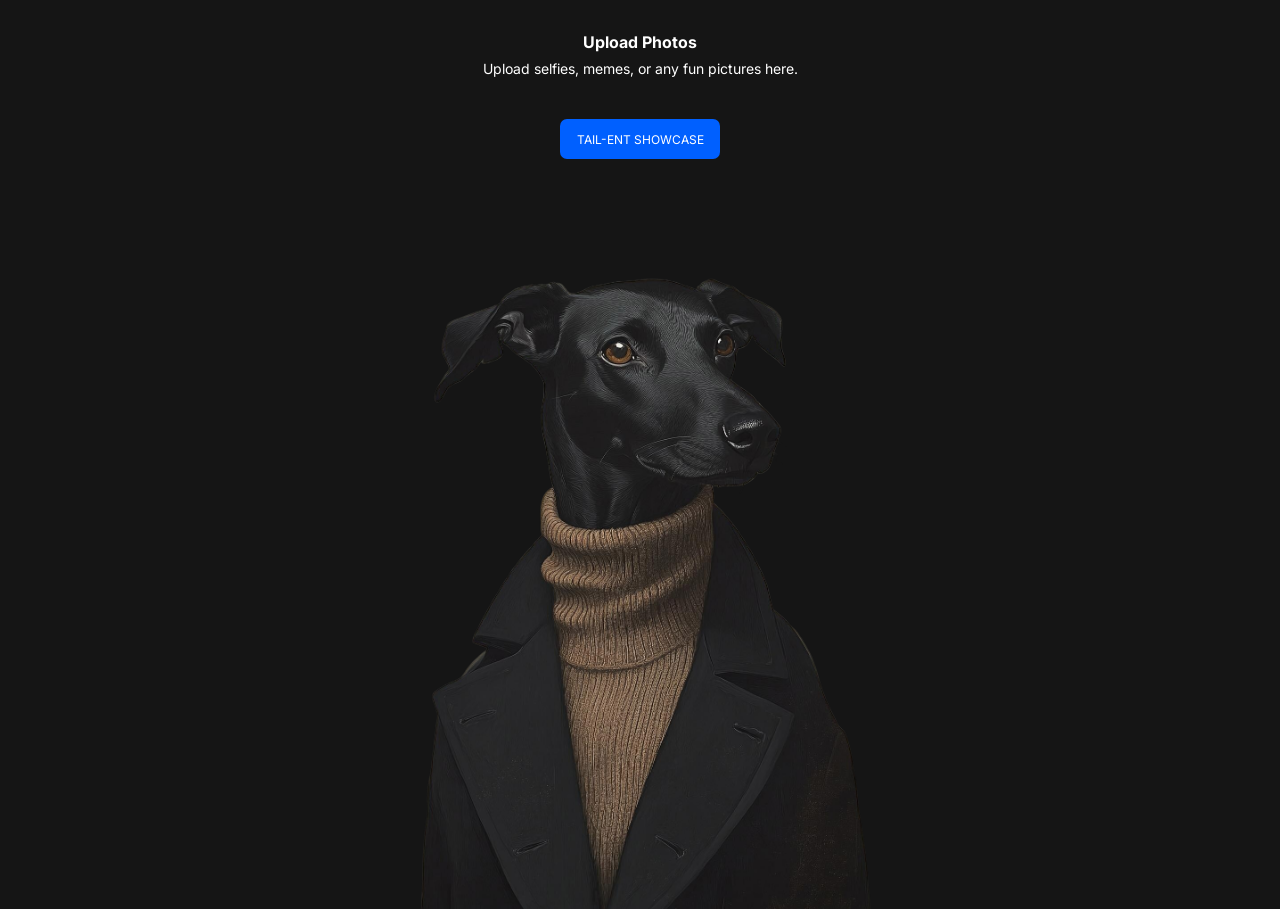
<file: index.html>
<!DOCTYPE html>
<html lang="en">

<head>
    <meta charset="UTF-8">
    <meta name="viewport" content="width=device-width, initial-scale=1.0">
    <title>image-hosting</title>
    <link rel="stylesheet" href="reset.css">
    <link rel="preconnect" href="https://fonts.googleapis.com">
    <link rel="preconnect" href="https://fonts.gstatic.com" crossorigin>
    <link
            href="https://fonts.googleapis.com/css2?family=Inter:ital,opsz,wght@0,14..32,100..900;1,14..32,100..900&display=swap"
            rel="stylesheet">
    <link rel="stylesheet" href="style.css">
</head>

<body>
<header>
    <div class="header">
        <h1 class="header__title">Upload Photos</h1>
        <p class="header__text">Upload selfies, memes, or any fun pictures here.</p>
    </div>
    <div class="header__button">
        <button class="header__button-btn">Tail-ent Showcase</button>
    </div>
</header>
<main>
    <div class="hero">
        <div class="hero__img">
            <img class="img" src="Photo/dog3.png" alt="dog3">
        </div>
        <div class="hero__img">
            <img class="img" src="Photo/dog2.png" alt="dog2">
        </div>
        <div class="hero__img">
            <img class="img" src="Photo/dog.png" alt="dog">
        </div>
        <div class="hero__img">
            <img class="img" src="Photo/cat.png" alt="cat">
        </div>
        <div class="hero__img">
            <img class="img" src="Photo/bird.png" alt="bird">
        </div>
    </div>
</main>
</body>
<script src="skripts.js" defer></script>

</html>
</file>
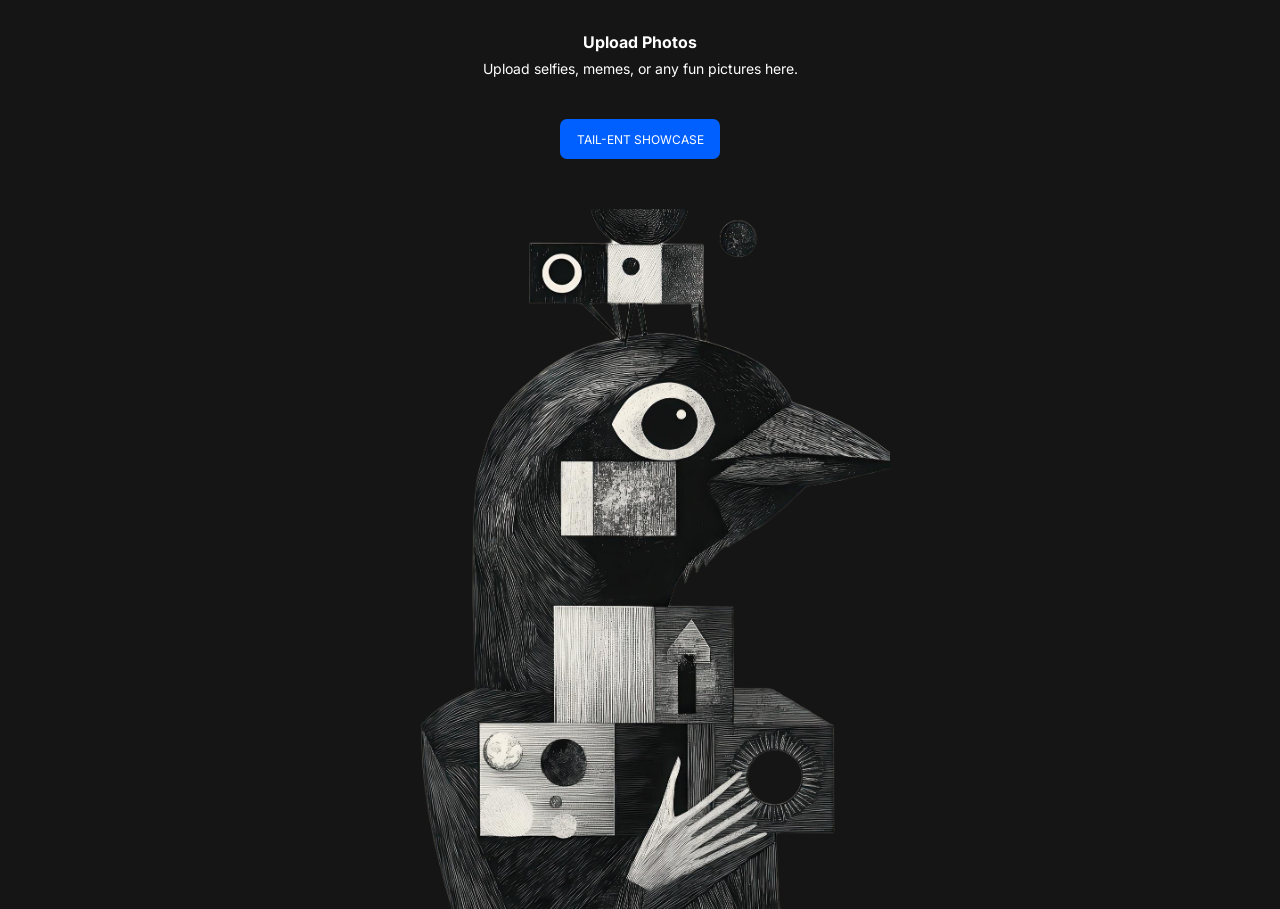
<file: static/html/index.html>
<!DOCTYPE html>
<html lang="en">

<head>
    <meta charset="UTF-8">
    <meta name="viewport" content="width=device-width, initial-scale=1.0">
    <title>image-hosting</title>
    <link rel="stylesheet" href="/static/css/reset.css">
    <link rel="preconnect" href="https://fonts.googleapis.com">
    <link rel="preconnect" href="https://fonts.gstatic.com" crossorigin>
    <link
            href="https://fonts.googleapis.com/css2?family=Inter:ital,opsz,wght@0,14..32,100..900;1,14..32,100..900&display=swap"
            rel="stylesheet">
    <link rel="stylesheet" href="/static/css/style.css">
</head>

<body>
<header>
    <div class="header">
        <h1 class="header__title">Upload Photos</h1>
        <p class="header__text">Upload selfies, memes, or any fun pictures here.</p>
    </div>
    <div class="header__button">
        <button class="header__button-btn">Tail-ent Showcase</button>
    </div>
</header>
<main>
    <div class="hero">
        <div class="hero__img">
            <img class="img" src="/static/Photo/dog3.png" alt="dog3">
        </div>
        <div class="hero__img">
            <img class="img" src="/static/Photo/dog2.png" alt="dog2">
        </div>
        <div class="hero__img">
            <img class="img" src="/static/Photo/dog.png" alt="dog">
        </div>
        <div class="hero__img">
            <img class="img" src="/static/Photo/cat.png" alt="cat">
        </div>
        <div class="hero__img">
            <img class="img" src="/static/Photo/bird.png" alt="bird">
        </div>
    </div>
</main>
</body>
<script src="/static/skripts/skripts.js" defer></script>

</html>
</file>
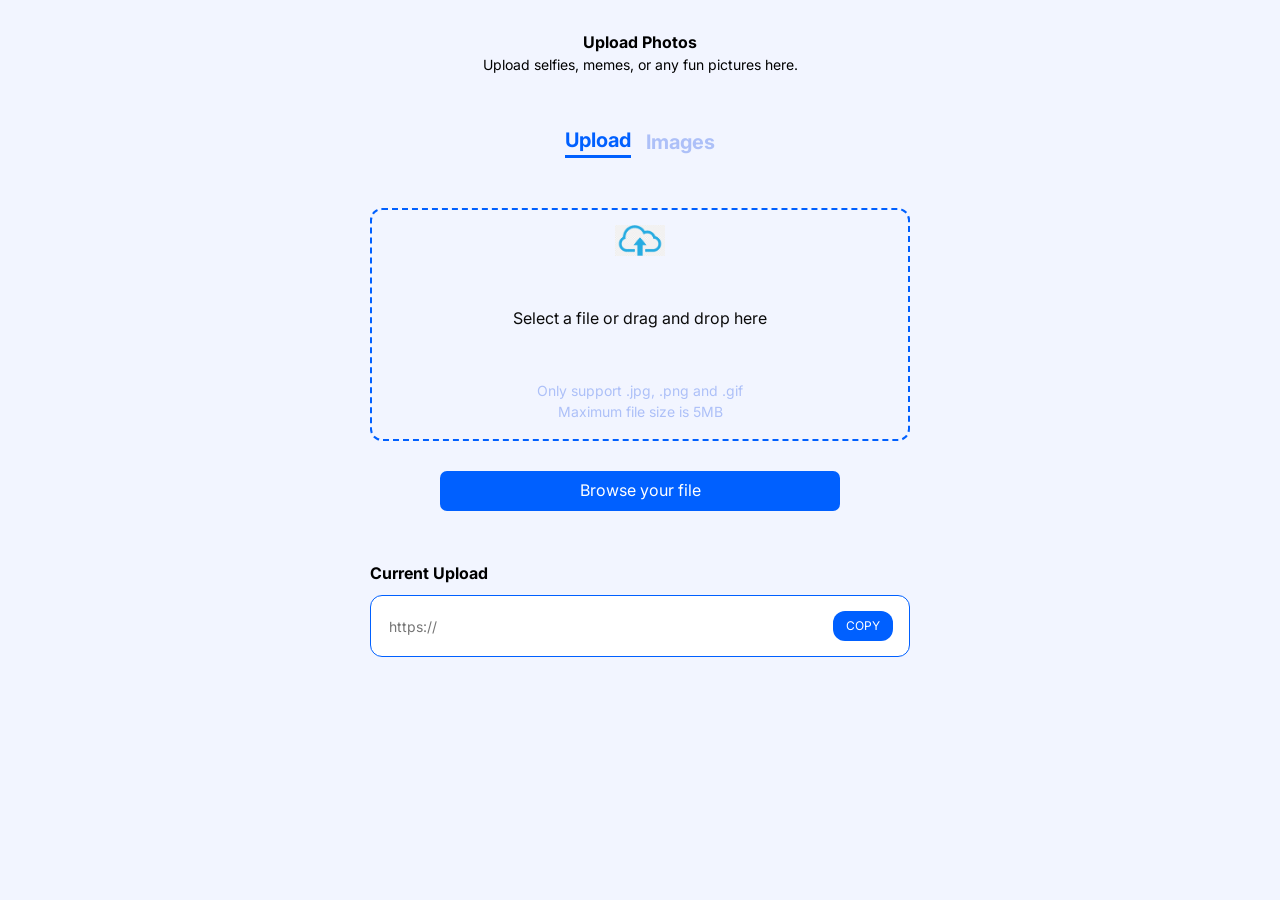
<file: images.html>
<!DOCTYPE html>
<html lang="en">

<head>
    <meta charset="UTF-8">
    <meta name="viewport" content="width=device-width, initial-scale=1.0">
    <title>SmartUploader</title>
    <link rel="stylesheet" href="reset.css">
    <link rel="preconnect" href="https://fonts.googleapis.com">
    <link rel="preconnect" href="https://fonts.gstatic.com" crossorigin>
    <link
        href="https://fonts.googleapis.com/css2?family=Inter:ital,opsz,wght@0,14..32,100..900;1,14..32,100..900&display=swap"
        rel="stylesheet"
    >
    <link rel="stylesheet" href="style.css">
</head>

<body>
    <section class="upload__intro">
        <h2 class="upload__title">Upload Photos</h2>
        <p class="upload__description">Upload selfies, memes, or any fun pictures here.</p>
    </section>
    <nav class="upload__tabs">
        <button class="upload__tab" id="upload__tab-btn">Upload</button>
        <button class="upload__tab" id="images-tab-btn">Images</button>
    </nav>
    <section class="upload__form" id="upload-form">
        <div class="upload__dropzone">
            <div class="upload__icon">
                <img src="Photo/cloud.png" alt="icon">
            </div>
            <p class="upload__prompt">Select a file or drag and drop here</p>
            <p class="upload__info">
                Only support .jpg, .png and .gif <br>
                Maximum file size is 5MB
            </p>
        </div>
        <div class="upload__button">
            <input type="file" id="file-upload" accept="image/*" style="display: none;" multiple>
            <label for="file-upload" class="upload__button-btn">Browse your file</label>
        </div>
        <div class="upload__container">
            <div class="upload__group">
                <h2 class="upload__title-current">Current Upload</h2>
                <div class="upload__label">
                    <input type="text" class="upload__input" placeholder="https://" readonly>
                    <button class="upload__copy">COPY</button>
                </div>
            </div>
        </div>
    </section>
    <section id="file-list-wrapper">
        <p class="no__content__prompt">
            No images uploaded yet.
        </p>
        <div class="file-list-container">
            <div class="file-list-header">
                <div class="file-col file-col-name">Name</div>
                <div class="file-col file-col-url">Url</div>
                <div class="file-col file-col-delete">Delete</div>
            </div>
            <div id="file-list"></div>
        </div>
    </section>
    <script src="images.js"></script>
</body>
</html>
</file>
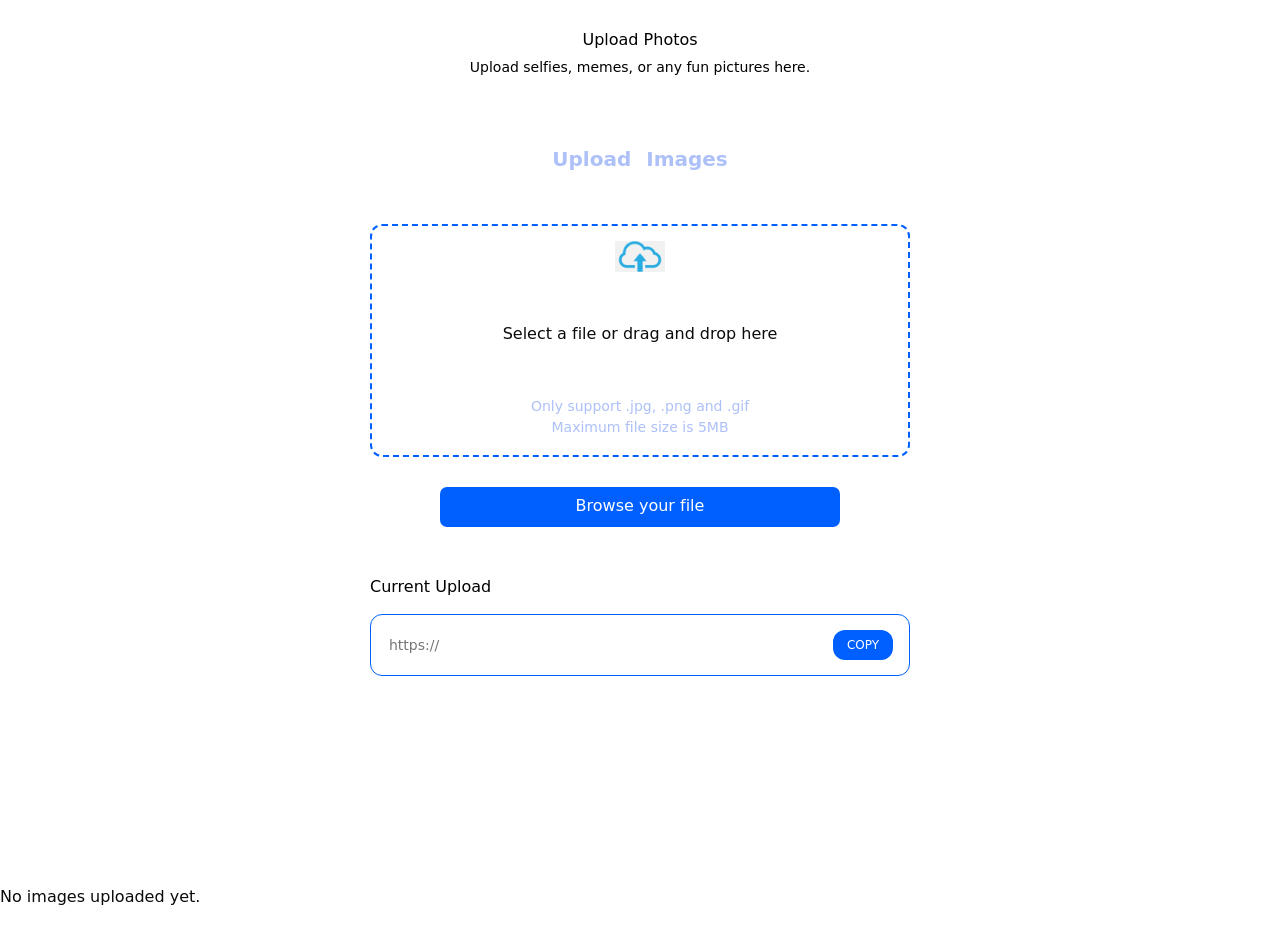
<file: static/html/images.html>
<!DOCTYPE html>
<html lang="en">

<head>
    <meta charset="UTF-8">
    <meta name="viewport" content="width=device-width, initial-scale=1.0">
    <title>SmartUploader</title>
    <link rel="stylesheet" href="/static/css/reset.css">
    <link rel="preconnect" href="https://fonts.googleapis.com">
    <link rel="preconnect" href="https://fonts.gstatic.com" crossorigin>
    <link
        href="https://fonts.googleapis.com/css2?family=Inter:ital,opsz,wght@0,14..32,100..900;1,14..32,100..900&display=swap"
        rel="stylesheet"
    >
    <link rel="stylesheet" href="/static/css/style.css">
    <link href="https://cdn.jsdelivr.net/npm/bootstrap@5.3.0/dist/css/bootstrap.min.css" rel="stylesheet">
</head>

<body>
    <section class="upload__intro">
        <h2 class="upload__title">Upload Photos</h2>
        <p class="upload__description">Upload selfies, memes, or any fun pictures here.</p>
    </section>
    <nav class="upload__tabs">
        <button class="upload__tab" id="upload__tab-btn">Upload</button>
        <button class="upload__tab" id="images-tab-btn">Images</button>
    </nav>
    <section class="upload__form" id="upload-form">
        <div class="upload__dropzone">
            <div class="upload__icon">
                <img src="/static/Photo/cloud.png" alt="icon">
            </div>
            <p class="upload__prompt">Select a file or drag and drop here</p>
            <p class="upload__info">
                Only support .jpg, .png and .gif <br>
                Maximum file size is 5MB
            </p>
        </div>
        <div class="upload__button">
            <input type="file" id="file-upload" accept="image/*" style="display: none;" multiple>
            <label for="file-upload" class="upload__button-btn">Browse your file</label>
        </div>
        <div class="upload__container">
            <div class="upload__group">
                <h2 class="upload__title-current">Current Upload</h2>
                <div class="upload__label">
                    <input type="text" class="upload__input" placeholder="https://" readonly>
                    <button class="upload__copy">COPY</button>
                </div>
            </div>
        </div>
    </section>
    <section id="file-list-wrapper">
        <p class="no__content__prompt">
            No images uploaded yet.
        </p>
        <div class="file-list-container">
<!--            <div class="file-list-header">-->
<!--                <div class="file-col file-col-name">Name</div>-->
<!--                <div class="file-col file-col-url">Url</div>-->
<!--                <div class="file-col file-col-delete">Delete</div>-->

<!--            </div>-->
            <div id="file-list">
            </div>
        </div>
    </section>
    <script src="/static/skripts/images.js"></script>
    <script src="https://cdn.jsdelivr.net/npm/bootstrap@5.3.0/dist/js/bootstrap.bundle.min.js"></script>
</body>
</html>
</file>
<file: style.css>
body {
    background-color: #F2F5FF;
    font-family: "Inter", sans-serif;
    color: rgb(255, 255, 255);
}

/* Header */
.header {
    display: flex;
    flex-direction: column;
    align-items: center;
    padding-top: 30px;
}

.header__title {
    text-align: center;
    font-size: 16px;
    width: 700px;

}

.header__text {
    padding-top: 4px;
    font-size: 14px;
}

/* button */
.header__button {
    display: flex;
    justify-content: center;
    padding-top: 40px;
    cursor: pointer;
}

.header__button-btn {
    cursor: pointer;
    position: absolute;
    text-transform: uppercase;
    padding: 12px 16px;
    font-size: 12px;
    background-color: rgb(0, 96, 255);
    color: rgb(255, 255, 255);
    width: 160px;
    height: 40px;
    border: none;
    border-radius: 7px;
}

/* hero__img */
.hero {
    display: flex;
    justify-content: center;
    margin-top: 90px;
}

.hero__img {
    display: none;
}

.hero__img.is_visible {
    display: block;
}

.img {
    width: 500px;
    height: 700px;
    object-fit: cover;
}

/* upload */
.upload__intro {
    display: flex;
    flex-direction: column;
    align-items: center;
    padding-top: 30px;
    text-align: center;
    color: black;
}

.upload__title {
    font-size: 16px;
    width: 700px;

}

.upload__description {
    font-size: 14px;
    width: 400px;
}

/* upload-tabs */
.upload__tabs {
    display: flex;
    justify-content: center;
    align-items: center;
    gap: 15px;
    padding-top: 50px;

}

.upload__tab {
    all: unset;
    font-size: 20px;
    font-weight: bold;
    color: rgb(173, 192, 248); /* Неактивный цвет по умолчанию */
}

.upload__tab--active {
    cursor: pointer;
    color: rgb(0, 96, 255); /* Активный цвет */
    border-bottom: rgb(0, 96, 255) solid;
}

.upload__tab:hover {
    cursor: pointer;
    color: rgb(105, 141, 250);
}

/* upload-form */
.upload__form {
    display: flex;
    flex-direction: column;
    align-items: center;
    justify-content: center;
    padding-top: 50px;
}

.upload__dropzone {
    border: 2px dashed rgb(0, 96, 255);
    border-radius: 12px;
    width: 540px;
    height: 233px;
    text-align: center;
}

.upload__icon {
    display: flex;
    justify-content: center;
    align-items: center;
    padding-top: 15px;
    margin: auto;
    width: 50px;
}

.upload__prompt, .no__content__prompt {
    padding-top: 50px;
    color: rgb(11, 11, 11);
}

.upload__info {
    font-size: 14px;
    color: rgb(173, 192, 248);
    text-align: center;
    margin-top: 50px;
}

/* upload-button */
.upload__button {
    padding-top: 30px;
    padding-bottom: 50px;
}

.upload__button-btn {
    display: inline-block;
    text-align: center;
    cursor: pointer;
    color: rgb(255, 255, 255);
    width: 400px;
    height: 40px;
    border-radius: 7px;
    background-color: rgb(0, 96, 255);
    padding-top: 7px;
    border: none;
}

/* upload-current */
.upload__container {
    display: flex;
    flex-direction: column;
    align-items: center;
    margin-bottom: 159px;
}

.upload__group {
    display: flex;
    flex-direction: column;
    width: 540px;
}

.upload__title-current {
    color: black;
    padding-bottom: 10px;
    font-size: 16px;
    text-align: left;
}

/* input + button */
.upload__label {
    display: flex;
    align-items: center;
    justify-content: space-between;
    width: 100%;
    height: 62px;
    border: 1px solid rgb(0, 96, 255);
    border-radius: 12px;
    padding: 0 16px;
    box-sizing: border-box;
    background-color: white;
}

.upload__input {
    flex-grow: 1;
    border: none;
    outline: none;
    font-size: 14px;
    background-color: transparent;
    color: black;

}

.upload__copy {
    width: 60px;
    height: 30px;
    border-radius: 12px;
    border: none;
    background-color: rgb(0, 96, 255);
    color: white;
    font-size: 12px;
    cursor: pointer;
}


/* Container for the entire table */
.file-list-container {
    max-width: 800px;
    margin: 0 auto;
    padding: 20px;
    border-radius: 8px;
    margin-bottom: 292px;
}

/* Common style for a row (both header and list item) */
.file-list-header,
.file-list-item {
    display: flex;
    justify-content: space-between;
    align-items: center;
    padding: 10px 0;
    border-bottom: 1px solid #eef0f5;
}

/* Remove border from the last item */
.file-list-item:last-child {
    border-bottom: none;
}

/* List header */
.file-list-header {
    color: #8a96b1;
    font-size: 14px;
    font-weight: 500;
}

/* Styles for columns */
.file-col {
    display: flex;
    align-items: center;
}

.file-col-name {
    flex-basis: 20%;
}

.file-col-url {
    flex-basis: 50%;
    color: #555;
    font-size: 14px;
}

.file-col-delete {
    flex-basis: 5%;
    justify-content: center;
}

/* File icon */
.file-icon {
    color: #0060ff;
    margin-right: 15px;
    font-size: 20px;
}

.delete-img {
    width: 10px;
    height: 10px;
}

/* File name */
.file-name {
    color: #333;
    font-weight: 500;
    max-width: 200px;
    white-space: nowrap;
    overflow: hidden;
    text-overflow: ellipsis;
}

/* Delete button */
.delete-btn {
    background: transparent;
    /* REMOVE THE BACKGROUND, MAKE IT TRANSPARENT */
    border: none;
    border-radius: 50%;
    cursor: pointer;
    display: flex;
    align-items: center;
    justify-content: center;
    padding: 0;
    transition: opacity 0.2s ease;
    /* Add a smooth transition for hover effect */
}

/* Hover effect */
.delete-btn:hover {
    background: transparent;
    /* REMOVE BACKGROUND ON HOVER */
    opacity: 0.7;
    /* Make the icon semi-transparent for user feedback */
}

#file-list-wrapper {
    flex-direction: column;
    align-items: center;
    justify-content: center;
}

.file-list-container {
    display: none;
}
</file>
<file: static/css/style.css>
body {
    background-color: #F2F5FF;
    font-family: "Inter", sans-serif;
    color: rgb(255, 255, 255);
}

/* Pagination styles */
nav[aria-label="Images pagination"] {
    margin-top: 50px;
    margin-bottom: 30px;
    padding: 20px 0;
}

.pagination .page-link {
    color: #0060FF;
    border-color: #E1E5FF;
    background-color: white;
    padding: 10px 16px;
    margin: 0 2px;
    border-radius: 6px;
    font-weight: 500;
    transition: all 0.2s ease;
}

.pagination .page-link:hover {
    background-color: #0060FF;
    color: white;
    border-color: #0060FF;
    transform: translateY(-1px);
}

.pagination .page-item.active .page-link {
    background-color: #0060FF;
    border-color: #0060FF;
    color: white;
}

.pagination .page-item.disabled .page-link {
    background-color: #F8F9FA;
    border-color: #E1E5FF;
    color: #6C757D;
}

/* Header */
.header {
    display: flex;
    flex-direction: column;
    align-items: center;
    padding-top: 30px;
}

.header__title {
    text-align: center;
    font-size: 16px;
    width: 700px;

}

.header__text {
    padding-top: 4px;
    font-size: 14px;
}

/* button */
.header__button {
    display: flex;
    justify-content: center;
    padding-top: 40px;
    cursor: pointer;
}

.header__button-btn {
    cursor: pointer;
    position: absolute;
    text-transform: uppercase;
    padding: 12px 16px;
    font-size: 12px;
    background-color: rgb(0, 96, 255);
    color: rgb(255, 255, 255);
    width: 160px;
    height: 40px;
    border: none;
    border-radius: 7px;
}

/* hero__img */
.hero {
    display: flex;
    justify-content: center;
    margin-top: 90px;
}

.hero__img {
    display: none;
}

.hero__img.is_visible {
    display: block;
}

.img {
    width: 500px;
    height: 700px;
    object-fit: cover;
}

/* upload */
.upload__intro {
    display: flex;
    flex-direction: column;
    align-items: center;
    padding-top: 30px;
    text-align: center;
    color: black;
}

.upload__title {
    font-size: 16px;
    width: 700px;

}

.upload__description {
    font-size: 14px;
    width: 400px;
}

/* upload-tabs */
.upload__tabs {
    display: flex;
    justify-content: center;
    align-items: center;
    gap: 15px;
    padding-top: 50px;

}

.upload__tab {
    all: unset;
    font-size: 20px;
    font-weight: bold;
    color: rgb(173, 192, 248); /* Неактивный цвет по умолчанию */
}

.upload__tab--active {
    cursor: pointer;
    color: rgb(0, 96, 255); /* Активный цвет */
    border-bottom: rgb(0, 96, 255) solid;
}

.upload__tab:hover {
    cursor: pointer;
    color: rgb(105, 141, 250);
}

/* upload-form */
.upload__form {
    display: flex;
    flex-direction: column;
    align-items: center;
    justify-content: center;
    padding-top: 50px;
}

.upload__dropzone {
    border: 2px dashed rgb(0, 96, 255);
    border-radius: 12px;
    width: 540px;
    height: 233px;
    text-align: center;
}

.upload__icon {
    display: flex;
    justify-content: center;
    align-items: center;
    padding-top: 15px;
    margin: auto;
    width: 50px;
}

.upload__prompt, .no__content__prompt {
    padding-top: 50px;
    color: rgb(11, 11, 11);
}

.upload__info {
    font-size: 14px;
    color: rgb(173, 192, 248);
    text-align: center;
    margin-top: 50px;
}

/* upload-button */
.upload__button {
    padding-top: 30px;
    padding-bottom: 50px;
}

.upload__button-btn {
    display: inline-block;
    text-align: center;
    cursor: pointer;
    color: rgb(255, 255, 255);
    width: 400px;
    height: 40px;
    border-radius: 7px;
    background-color: rgb(0, 96, 255);
    padding-top: 7px;
    border: none;
}

/* upload-current */
.upload__container {
    display: flex;
    flex-direction: column;
    align-items: center;
    margin-bottom: 159px;
}

.upload__group {
    display: flex;
    flex-direction: column;
    width: 540px;
}

.upload__title-current {
    color: black;
    padding-bottom: 10px;
    font-size: 16px;
    text-align: left;
}

/* input + button */
.upload__label {
    display: flex;
    align-items: center;
    justify-content: space-between;
    width: 100%;
    height: 62px;
    border: 1px solid rgb(0, 96, 255);
    border-radius: 12px;
    padding: 0 16px;
    box-sizing: border-box;
    background-color: white;
}

.upload__input {
    flex-grow: 1;
    border: none;
    outline: none;
    font-size: 14px;
    background-color: transparent;
    color: black;

}

.upload__copy {
    width: 60px;
    height: 30px;
    border-radius: 12px;
    border: none;
    background-color: rgb(0, 96, 255);
    color: white;
    font-size: 12px;
    cursor: pointer;
}


/* Container for the entire table */
.file-list-container {
    max-width: 800px;
    margin: 0 auto;
    padding: 20px;
    border-radius: 8px;
    margin-bottom: 292px;
}

/* Common style for a row (both header and list item) */
.file-list-header,
.file-list-item {
    display: flex;
    justify-content: space-between;
    align-items: center;
    padding: 10px 0;
    border-bottom: 1px solid #eef0f5;
}

/* Remove border from the last item */
.file-list-item:last-child {
    border-bottom: none;
}

/* List header */
.file-list-header {
    color: #8a96b1;
    font-size: 14px;
    font-weight: 500;
}

/* Styles for columns */
.file-col {
    display: flex;
    align-items: center;
}

.file-col-name {
    flex-basis: 20%;
}

.file-col-url {
    flex-basis: 50%;
    color: #555;
    font-size: 14px;
}

.file-col-delete {
    flex-basis: 5%;
    justify-content: center;
}

/* File icon */
.file-icon {
    color: #0060ff;
    margin-right: 15px;
    font-size: 20px;
}

.delete-img {
    width: 30px;
    height: 30px;
    justify-content: space-between;
    align-items: center;
}

/* File name */
.file-name {
    color: #333;
    font-weight: 500;
    max-width: 200px;
    white-space: nowrap;
    overflow: hidden;
    text-overflow: ellipsis;
}

/* Delete button */
.delete-btn {
    background: transparent;
    /* REMOVE THE BACKGROUND, MAKE IT TRANSPARENT */
    border: none;
    border-radius: 50%;
    cursor: pointer;
    display: flex;
    align-items: center;
    justify-content: center;
    padding: 0;
    transition: opacity 0.2s ease;
    /* Add a smooth transition for hover effect */
}

/* Hover effect */
.delete-btn:hover {
    background: transparent;
    /* REMOVE BACKGROUND ON HOVER */
    opacity: 0.7;
    /* Make the icon semi-transparent for user feedback */
}

#file-list-wrapper {
    flex-direction: column;
    align-items: center;
    justify-content: center;
}

.file-list-container {
    display: none;
}

#file-list {
    display: grid;
    gap: 16px;
}
.file-list-item {
    background: #eef0f5;
    border-radius: 30px;
    box-shadow: 10px 5px 5px #0060ff;
    flex-direction: column;
}
.card-img {
    width: 100%;
    height: 160px;
    border-radius: 30px 30px 0 0;
    object-fit: cover;
}
.card-info {
    padding: 12px;
    flex-grow: 1;
}
.card-name {
    font-weight: 500;
    color: #333;
    white-space: nowrap;
    overflow: hidden;
    text-overflow: ellipsis;
}
.card-meta {
    font-size: 12px;
    color: #666;
    margin-top: 4px;
}
.card-actions {
    padding: 8px 12px;
    display: flex;
    justify-content: space-between;
    align-items: center;
}
.card-link {
    font-size: 16px;
    color: #0060ff;
    text-decoration: none;
}
.card-link:hover {
    text-decoration: underline;
}
</file>
